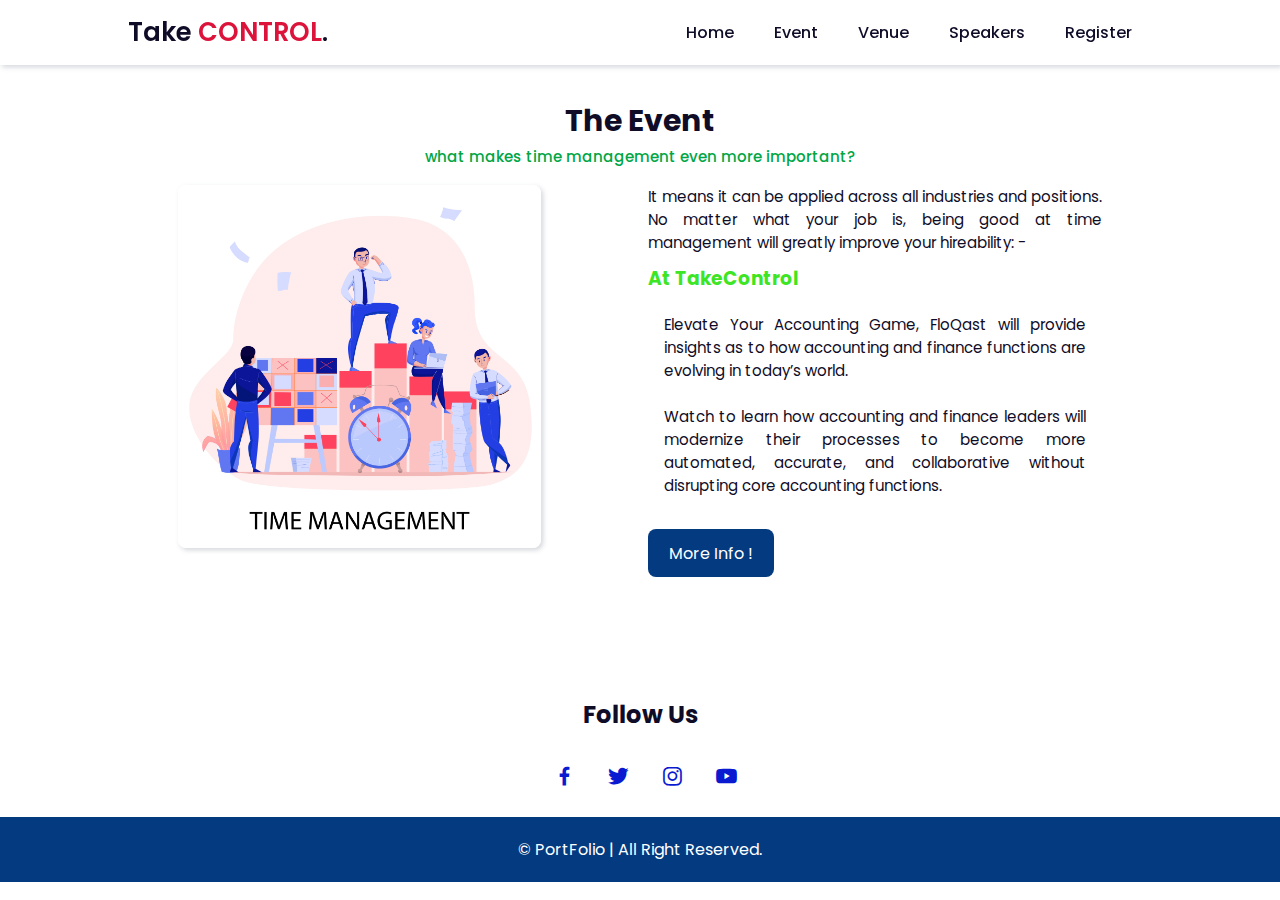
<file: Conference website using html and css/about.html>
<!DOCTYPE html>
<html lang="en">
<head>
    <meta charset="UTF-8">
    <meta http-equiv="X-UA-Compatible" content="IE=edge">
    <meta name="viewport" content="width=device-width, initial-scale=1.0">
    <title>Take control</title>
    <link rel="stylesheet" href="style.css">
    <link rel="stylesheet" href="./index.html">
    <link rel="stylesheet" href="https://cdn.jsdelivr.net/npm/boxicons@latest/css/boxicons.min.css">
</head>
<body>

    <!-- Navbar  Section Start -->
<header>
    <a href="#" class="logo">Take <span>CONTROL</span>.</a>

    <div class="bx bx-menu" id="menu-icon"></div>

    <ul class="navbar">
        <li><a href="./index.html">Home</a></li>
        <li><a href="./about.html">Event</a></li> 
        <li><a href="./skills.html">Venue</a></li>
        <li><a href="./speaker.html">Speakers</a></li>
        <li><a href="./register.html">Register</a></li>
    </ul>
</header>
<!-- Navbar Section End -->

<!-- About Section Start -->

<section class="about" id="about">
    <div class="heading">
        <h2>The Event</h2>
        <span>what makes time management even more important? </span>
    </div>

    <div class="about-container">
        <div class="about-img">
            <img src="./assetz/img22.jpg" alt="">
        </div>
        <div class="about-text">
            <p>It means it can be applied across all industries and positions.
                No matter what your job is, being good at time management will greatly improve your hireability: -</p>
            <h3 class="partcipate">At TakeControl</h3>
            <div class="information">
               <p>Elevate Your Accounting Game, FloQast will provide insights as to how accounting and finance functions are evolving in today’s world.
                <br><br> Watch to learn how accounting and finance leaders will modernize their processes to 
                become more automated, accurate, and collaborative without disrupting core accounting functions.</p>
                
            </div>
            <a href="https://zety.com/blog/time-management-skills" class="btn">More Info !</a>
        </div>
    </div>
</section>
<!-- About Section End -->
<div class="footer">
    <h2>Follow Us</h2>
    <div class="footer-social">
        <a href="https://github.com/Guna-Pandi?tab=repositories"><i class='bx bxl-facebook'></i></a>
        <a href="https://github.com/Guna-Pandi?tab=repositories"><i class='bx bxl-twitter'></i></a>
        <a href="https://github.com/Guna-Pandi?tab=repositories"><i class='bx bxl-instagram'></i></a>
        <a href="https://github.com/Guna-Pandi?tab=repositories"><i class='bx bxl-youtube'></i></a>
    </div>
</div>
<div class="copyright">
    © PortFolio | All Right Reserved.</p>
</div>

    
</body>
</html>
</file>
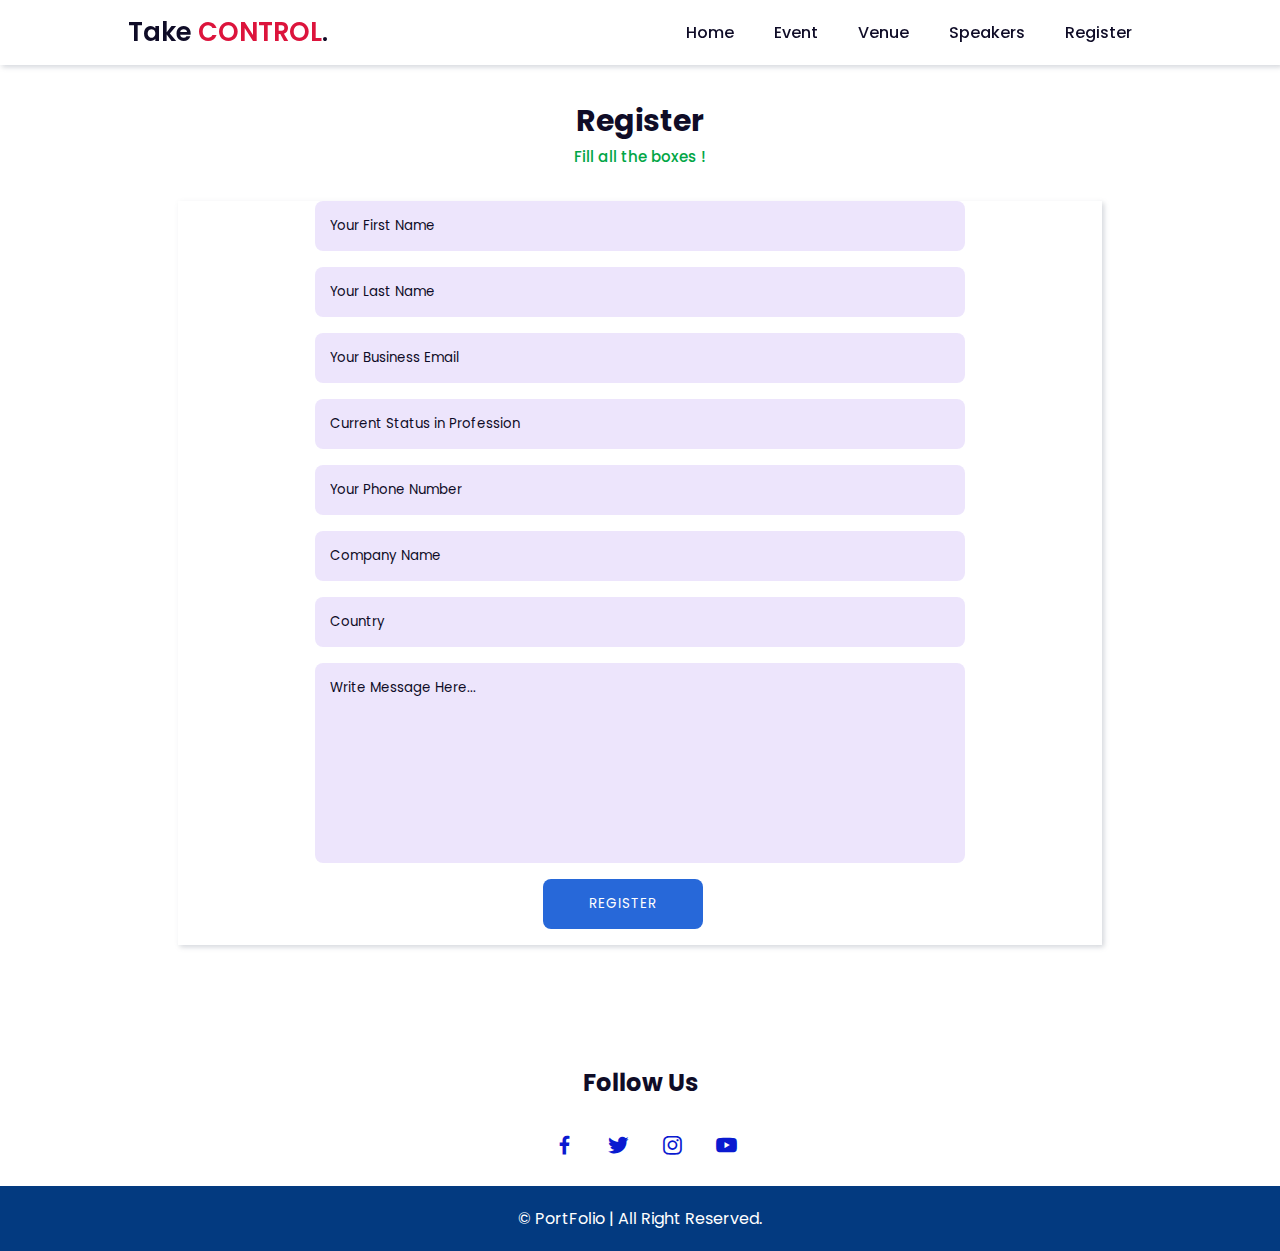
<file: Conference website using html and css/register.html>
<!DOCTYPE html>
<html lang="en">
<head>
    <meta charset="UTF-8">
    <meta http-equiv="X-UA-Compatible" content="IE=edge">
    <meta name="viewport" content="width=device-width, initial-scale=1.0">
    <title>Take control</title>
    <link rel="stylesheet" href="style.css">
    <link rel="stylesheet" href="./index.html">
    <link rel="stylesheet" href="about.html">
    <link rel="stylesheet" href="https://cdn.jsdelivr.net/npm/boxicons@latest/css/boxicons.min.css">
</head>
<body>

    <!-- Navbar  Section Start -->
<header>
    <a href="#" class="logo">Take <span>CONTROL</span>.</a>

    <div class="bx bx-menu" id="menu-icon"></div>

    <ul class="navbar">
        <li><a href="./index.html">Home</a></li>
        <li><a href="./about.html">Event</a></li> 
        <li><a href="./skills.html">Venue</a></li>
        <li><a href="./speaker.html">Speakers</a></li>
        <li><a href="./register.html">Register</a></li>
    </ul>
</header>
<!-- Navbar Section End -->

<!-- Contact Section Start -->
<section class="contact" id="register">
    <div class="heading">
        <h2>Register</h2>
        <span>Fill all the boxes !</span>
    </div>
    <div class="contact-form">
        <form id="form">
            <input type="text" placeholder="Your First Name" id="fname">
            <input type="text" placeholder="Your Last Name" id="lname">
            <input type="email" placeholder="Your Business Email" id="email">
            <input type="text" placeholder="Current Status in Profession" id="status">
            <input type="text" placeholder="Your Phone Number" id="number" >
            <input type="text" placeholder="Company Name" id="cname">
            <input type="text" placeholder="Country" id="country">
            <textarea id="msg" cols="10" rows="10" placeholder="Write Message Here..."></textarea>    
            <input  type="submit" value="Register" class="contact-button" id="button" onclick="message()">
<!--successfull submission-->
<div class="hidden" id="success-submission">
    <div>
    <span class="success"> Registration Successfull !</span>
</div>
</div>
 <!--failed submission-->
 <div class="hidden" id="fail-submission" >
    <div>
    <span class="failure" > Registration Failed !</span>
</div>
</div>
            </form>
        </div>
        
            
                            
</section>
 <!-- Contact Section End -->
  <div class="footer">
     <h2>Follow Us</h2>
     <div class="footer-social">
         <a href="https://github.com/Guna-Pandi?tab=repositories"><i class='bx bxl-facebook'></i></a>
         <a href="https://github.com/Guna-Pandi?tab=repositories"><i class='bx bxl-twitter'></i></a>
         <a href="https://github.com/Guna-Pandi?tab=repositories"><i class='bx bxl-instagram'></i></a>
         <a href="https://github.com/Guna-Pandi?tab=repositories"><i class='bx bxl-youtube'></i></a>
     </div>
 </div>
 <div class="copyright">
     © PortFolio | All Right Reserved.</p>
 </div>
 
 <script src="function.js"></script>
</body>
</html>
</file>
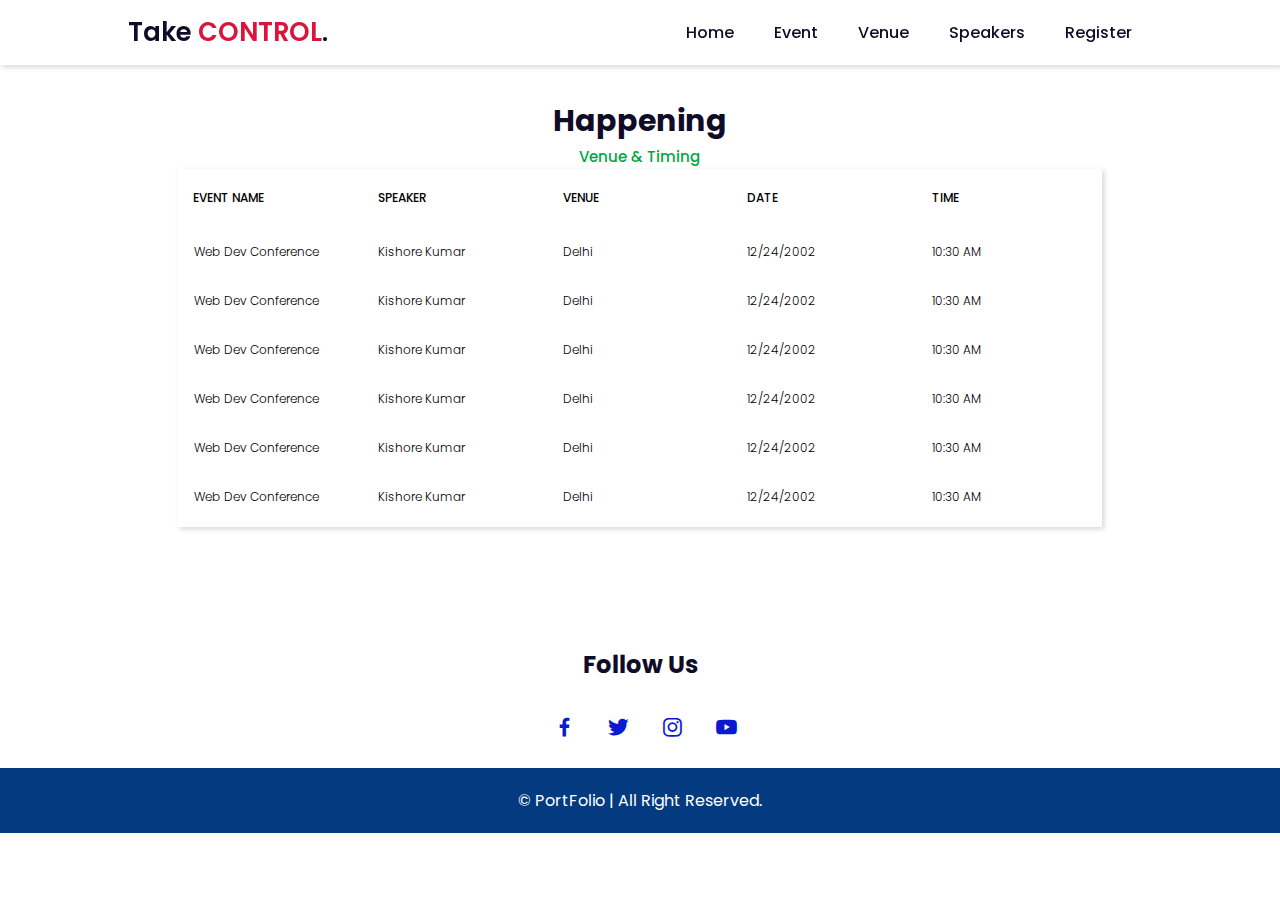
<file: Conference website using html and css/skills.html>
<!DOCTYPE html>
<html lang="en">
<head>
    <meta charset="UTF-8">
    <meta http-equiv="X-UA-Compatible" content="IE=edge">
    <meta name="viewport" content="width=device-width, initial-scale=1.0">
    <title>Take control</title>
    <link rel="stylesheet" href="style.css">
    <link rel="stylesheet" href="./index.html">
    <link rel="stylesheet" href="about.html">
    <link rel="stylesheet" href="https://cdn.jsdelivr.net/npm/boxicons@latest/css/boxicons.min.css">
</head>
<body>

    <!-- Navbar  Section Start -->
<header>
    <a href="#" class="logo">Take <span>CONTROL</span>.</a>

    <div class="bx bx-menu" id="menu-icon"></div>

    <ul class="navbar">
        <li><a href="./index.html">Home</a></li>
        <li><a href="./about.html">Event</a></li> 
        <li><a href="./skills.html">Venue</a></li>
        <li><a href="./speaker.html">Speakers</a></li>
        <li><a href="./register.html">Register</a></li>
    </ul>
</header>
<!-- Navbar Section End -->

<!-- Skills Section Start -->

<section class="skills" id="idea">
    <div class="heading">
        <h2>Happening</h2>
        <span>Venue & Timing</span>
    </div>
<div class="whole-skills">
    <div class="skills-container">
        <table cellpadding="0" cellspacing="0" border="0">
            <thead>
              <tr>
                <th>Event Name</th>
                <th>Speaker</th>
                <th>Venue</th>
                <th>Date</th>
                <th>Time</th>
              </tr>
            </thead>
          </table>
        </div>
        <div class="tbl-content">
          <table cellpadding="0" cellspacing="0" border="0">
            <tbody>
              <tr>
                <td>Web Dev Conference</td>
                <td>Kishore Kumar</td>
                <td>Delhi</td>
                <td>12/24/2002</td>
                <td>10:30 AM</td>
              </tr>
              <tr>
                <td>Web Dev Conference</td>
                <td>Kishore Kumar</td>
                <td>Delhi</td>
                <td>12/24/2002</td>
                <td>10:30 AM</td>
              </tr>
              <tr>
                <td>Web Dev Conference</td>
                <td>Kishore Kumar</td>
                <td>Delhi</td>
                <td>12/24/2002</td>
                <td>10:30 AM</td>
              </tr>
              <tr>
                <td>Web Dev Conference</td>
                <td>Kishore Kumar</td>
                <td>Delhi</td>
                <td>12/24/2002</td>
                <td>10:30 AM</td>
              </tr>
              <tr>
                <td>Web Dev Conference</td>
                <td>Kishore Kumar</td>
                <td>Delhi</td>
                <td>12/24/2002</td>
                <td>10:30 AM</td>
              </tr>
              <tr>
                <td>Web Dev Conference</td>
                <td>Kishore Kumar</td>
                <td>Delhi</td>
                <td>12/24/2002</td>
                <td>10:30 AM</td>
              </tr>
              <tr>
                <td>Web Dev Conference</td>
                <td>Kishore Kumar</td>
                <td>Delhi</td>
                <td>12/24/2002</td>
                <td>10:30 AM</td>
              </tr>
              <tr>
                <td>Web Dev Conference</td>
                <td>Kishore Kumar</td>
                <td>Delhi</td>
                <td>12/24/2002</td>
                <td>10:30 AM</td>
              </tr>
              <tr>
                <td>Web Dev Conference</td>
                <td>Kishore Kumar</td>
                <td>Delhi</td>
                <td>12/24/2002</td>
                <td>10:30 AM</td>
              </tr>
              <tr>
                <td>Web Dev Conference</td>
                <td>Kishore Kumar</td>
                <td>Delhi</td>
                <td>12/24/2002</td>
                <td>10:30 AM</td>
              </tr>
              <tr>
                <td>Web Dev Conference</td>
                <td>Kishore Kumar</td>
                <td>Delhi</td>
                <td>12/24/2002</td>
                <td>10:30 AM</td>
              </tr>
              <tr>
                <td>Web Dev Conference</td>
                <td>Kishore Kumar</td>
                <td>Delhi</td>
                <td>12/24/2002</td>
                <td>10:30 AM</td>
              </tr>
              <tr>
                <td>Web Dev Conference</td>
                <td>Kishore Kumar</td>
                <td>Delhi</td>
                <td>12/24/2002</td>
                <td>10:30 AM</td>
              </tr>
              <tr>
                <td>Web Dev Conference</td>
                <td>Kishore Kumar</td>
                <td>Delhi</td>
                <td>12/24/2002</td>
                <td>10:30 AM</td>
              </tr>
            </tbody>
          </table>
        </div>
        
    </div>
</div>
</section>
<!-- Skills Section End -->
<div class="footer">
    <h2>Follow Us</h2>
    <div class="footer-social">
        <a href="https://github.com/Guna-Pandi?tab=repositories"><i class='bx bxl-facebook'></i></a>
        <a href="https://github.com/Guna-Pandi?tab=repositories"><i class='bx bxl-twitter'></i></a>
        <a href="https://github.com/Guna-Pandi?tab=repositories"><i class='bx bxl-instagram'></i></a>
        <a href="https://github.com/Guna-Pandi?tab=repositories"><i class='bx bxl-youtube'></i></a>
    </div>
</div>
<div class="copyright">
    © PortFolio | All Right Reserved.</p>
</div>

</body>
</html>
</file>
<file: Conference website using html and css/style.css>
@import url("https://fonts.googleapis.com/css2?family=Poppins:wght@200;300;400;500;600;700&display=swap");
* {
  margin: 0;
  padding: 0;
  box-sizing: border-box;
  list-style: none;
  text-decoration: none;
  scroll-behavior: smooth;
  scroll-padding-top: 2rem;
  font-family: "Poppins", sans-serif;
}
:root {
  --main-color: #033a80;
  --bg-color: #fff;
  --text-color: #0f0c27;
  --hover: hsl(260, 100%, 51%);
  --big-font: 3.2rem;
  --medium-font: 1.8rem;
  --p-font: 0.941rem;
}
section {
  padding: 50px 10%;
}
body.active {
  --text-color: #fff;
  --bg-color: #0f0c27;
}
body {
  background: var(--bg-color);
  color: var(--text-color);
}
*::selection {
  color: var(--bg-color);
  background: var(--main-color);
}
.heading {
  text-align: center;
}
.heading h2 {
  font-size: 30px;
}
.heading span {
  font-size: var(--p-font);
  color: rgb(2, 166, 70);
}
header {
  position: fixed;
  width: 100%;
  top: 0;
  right: 0;
  z-index: 1000;
  display: flex;
  align-items: center;
  justify-content: space-between;
  background: var(--bg-color);
  padding: 13px 10%;
  transition: 0.2s;
  box-shadow: -3px -3px 7px #ffffff73, 2px 2px 5px rgba(94, 104, 121, 0.288);
}
header.shadow {
  box-shadow: 0 0 4px rgb(14 55 54 / 15%);
}
.logo {
  font-size: 1.61rem;
  font-weight: 600;
  color: var(--text-color);
}
.logo span {
  font-size: 1.61rem;
  font-weight: 600;
  color: crimson;
}
.span-2 {
  color: crimson;
  padding-left: 20rem;
}
.navbar {
  display: flex;
}
.navbar a {
  font-size: 1rem;
  padding: 10px 20px;
  color: var(--text-color);
  font-weight: 500;
}
.navbar a:hover {
  color: var(--hover);
}
#menu-icon {
  font-size: 24px;
  cursor: pointer;
  z-index: 10001;
  display: none;
}
.home {
  position: relative;
  width: 100%;
  min-height: 100vh;
  display: grid;
  grid-template-columns: 0.2fr 1fr 1fr;
  align-items: center;
  gap: 1rem;
}
.home-img {
  order: 3;
}
.home-img img {
  width: 100%;
  border-radius: 10px;
  box-shadow: -3px -3px 7px #ffffff73, 2px 2px 5px rgba(94, 104, 121, 0.288);
}
.home-text span {
  font-size: var(--medium-font);
  font-weight: 500;
}
.home-text h1 {
  font-size: var(--big-font);
}

.multitext {
  font-size: var(--big-font);
  color: rgb(32, 224, 102);
}
.home-text h2 {
  font-size: 1.1rem;
  font-weight: 400;
}
.home-text p {
  font-size: var(--p-font);
  font-weight: 400;
  margin: 0.7rem 0 1rem;
}

.social {
  display: flex;
  flex-direction: column;
}
.social a {
  margin-bottom: 1rem;
  font-size: 22px;
  color: var(--text-color);
}
.social a:hover {
  color: var(--hover);
}
.btn {
  display: inline-block;
  background: var(--main-color);
  color: #fff;
  padding: 0.7rem 1.3rem;
  border-radius: 0.5rem;
  margin-top: 10px;
}
.btn:hover {
  background: var(--hover);
}
.about {
  margin-top: 3rem;
}
.about-container {
  display: grid;
  grid-template-columns: repeat(2, 1fr);
  gap: 1rem;
  margin-top: 1rem;
}
.about-img img {
  width: 80%;
  border-radius: 0.5rem;
  box-shadow: -3px -3px 7px #ffffff73, 2px 2px 5px rgba(94, 104, 121, 0.288);
}
.about-text p {
  font-size: var(--p-font);
  font-weight: 400;
  text-align: justify;
}
.partcipate {
  margin-top: 10px;
  color: rgb(62, 229, 37);
}
.information {
  margin: 1rem 1rem 1.4rem;
  margin-top: 20px;
  display: flex;
  gap: 1rem;
}
.information .info-box {
  display: flex;
  align-items: center;
  margin-bottom: 1.4rem;
}
.information .info-box .bx {
  font-size: 22px;
}
.information .info-box span {
  font-weight: 400;
  margin-left: 1rem;
}
.skills {
  margin-top: 3rem;
}

.skills-img img {
  width: 100%;
  padding-left: 4rem;
  object-position: center;
  border-radius: 8px;
  box-shadow: -3px -3px 7px #ffffff73, 2px 2px 5px rgba(94, 104, 121, 0.288);
}
.bars-box {
  position: relative;
  display: flex;
  justify-content: space-between;
  align-items: center;
  padding: 1rem 0;
  margin-bottom: 1rem;
}
.bars-box h3,
span {
  font-size: 1.1rem;
  font-weight: 500;
}
.light-bar {
  position: absolute;
  bottom: 0;
  left: 0;
  width: 100%;
  height: 0.5rem;
  background: hsla(260, 100%, 44%, 0.4);
  border-radius: 0.5rem;
}
.percent-bar {
  position: absolute;
  bottom: 0;
  left: 0;
  height: 0.5rem;
  background: var(--main-color);
  border-radius: 0.5rem;
}
.html-bar {
  width: 94%;
}
.css-bar {
  width: 93%;
}
.js-bar {
  width: 84%;
}
.react-bar {
  width: 80%;
}
.github-bar {
  width: 90%;
}
.git-bar {
  width: 85%;
}
.uiux-bar {
  width: 95%;
}
.firebase-bar {
  width: 70%;
}

table {
  width: 100%;
  table-layout: fixed;
}
.tbl-header {
  background-color: rgba(255, 255, 255, 0.3);
}
.tbl-content {
  height: 300px;
  overflow-x: auto;
  margin-top: 0px;
  border: 1px solid rgba(255, 255, 255, 0.3);
}
th {
  padding: 20px 15px;
  text-align: left;
  font-weight: 500;
  font-size: 12px;
  color: #000000;
  text-transform: uppercase;
}
td {
  padding: 15px;
  text-align: left;
  vertical-align: middle;
  font-weight: 300;
  font-size: 12px;
  color: #000000;
  border-bottom: solid 1px rgba(255, 255, 255, 0.1);
}

.whole-skills {
  box-shadow: -3px -3px 7px #ffffff73, 2px 2px 5px rgba(94, 104, 121, 0.288);
}

/* demo styles */

@import url(https://fonts.googleapis.com/css?family=Roboto:400,500,300,700);
body {
  font-family: "Roboto", sans-serif;
}
section {
  margin: 50px;
}

/* for custom scrollbar for webkit browser*/

::-webkit-scrollbar {
  width: 6px;
}
::-webkit-scrollbar-track {
  -webkit-box-shadow: inset 0 0 6px rgba(0, 0, 0, 0.3);
}
::-webkit-scrollbar-thumb {
  -webkit-box-shadow: inset 0 0 6px rgba(0, 0, 0, 0.3);
}
.services {
  margin-top: 3rem;
}
.services-content {
  display: grid;
  grid-template-columns: repeat(auto-fit, minmax(200px, auto));
  justify-content: center;
  gap: 1rem;
  margin-top: 2rem;
}
.services-box {
  padding: 20px;
  width: 260px;
  display: flex;
  flex-direction: column;
  align-items: center;
  text-align: center;
  border-radius: 0.5rem;
  border-bottom: 2px solid var(--main-color);
  box-shadow: 0 2px 7px rgb(14 55 54 / 15%);
}
.services-box:hover {
  background: hsla(260, 100%, 44%, 0.4);
}
.services-box h3 {
  font-size: 1rem;
  font-weight: 600;
  margin: 0.7rem 0 0.4rem;
}
.services-box:hover h3 {
  color: #fff;
}
.services-box .bx {
  padding-top: 2rem;
  font-size: 54px;
  color: var(--main-color);
}
.services-box:hover .bx {
  color: rgb(10, 26, 208);
}
.services-box a {
  color: var(--main-color);
  font-size: var(--p-font);
  font-weight: 500;
}
.services-box:hover a {
  color: #8b8a8f;
}
.contact {
  margin-top: 3rem;
}
.contact-form {
  display: grid;
  place-items: center;
  margin-top: 2rem;
  box-shadow: -3px -3px 7px #ffffff73, 2px 2px 5px rgba(94, 104, 121, 0.288);
}
.contact-form form {
  display: flex;
  flex-direction: column;
  width: 650px;
}
form input,
textarea {
  padding: 15px;
  border-radius: 0.5rem;
  width: 100%;
  border: none;
  outline: none;
  background: hsla(260, 100%, 44%, 0.1);
  margin-bottom: 1rem;
  color: var(--text-color);
}
form input::placeholder,
textarea::placeholder {
  color: var(--text-color);
}
form textarea {
  resize: none;
  height: 200px;
}
.face {
  width: 90px;
  height: 100px;
}
.face1 {
  width: 150px;
  height: 100px;
}
.contact-button {
  width: 160px;
  cursor: pointer;
  background: #2768d9;
  color: #fff;
  justify-content: center;
  text-transform: uppercase;
  letter-spacing: 1px;
  margin-left: 35%;
}
.contact-button:hover {
  background: var(--hover);
}
.footer {
  display: grid;
  place-items: center;
  padding: 20px;
  bottom: 0;
  color: #000;
}
.footer-speaker {
  display: grid;
  place-items: center;
  padding: 20px;

  margin-top: 7.1rem;
  color: #000;
}
.footer h2 {
  font-size: 1.5rem;
  margin-bottom: 1.6rem;
  color: var(--text-color);
}
.footer-social a i {
  color: rgb(10, 26, 208);
  font-size: 25px;
  margin-left: 10px;
  text-align: center;
  line-height: 40px;
  background-color: #fff;
  border-radius: 50%;
  width: 40px;
  height: 40px;
}
.copyright {
  padding: 20px;
  background: var(--main-color);
  text-align: center;
  color: #fff;
}
.copyright a {
  color: #22cf91;
}

.hidden {
  display: none;
}
.success {
  color: #22cf91;
  display: flex;
  justify-content: center;
}

.failure {
  color: red;
  justify-content: center;
  display: flex;
}
</file>
